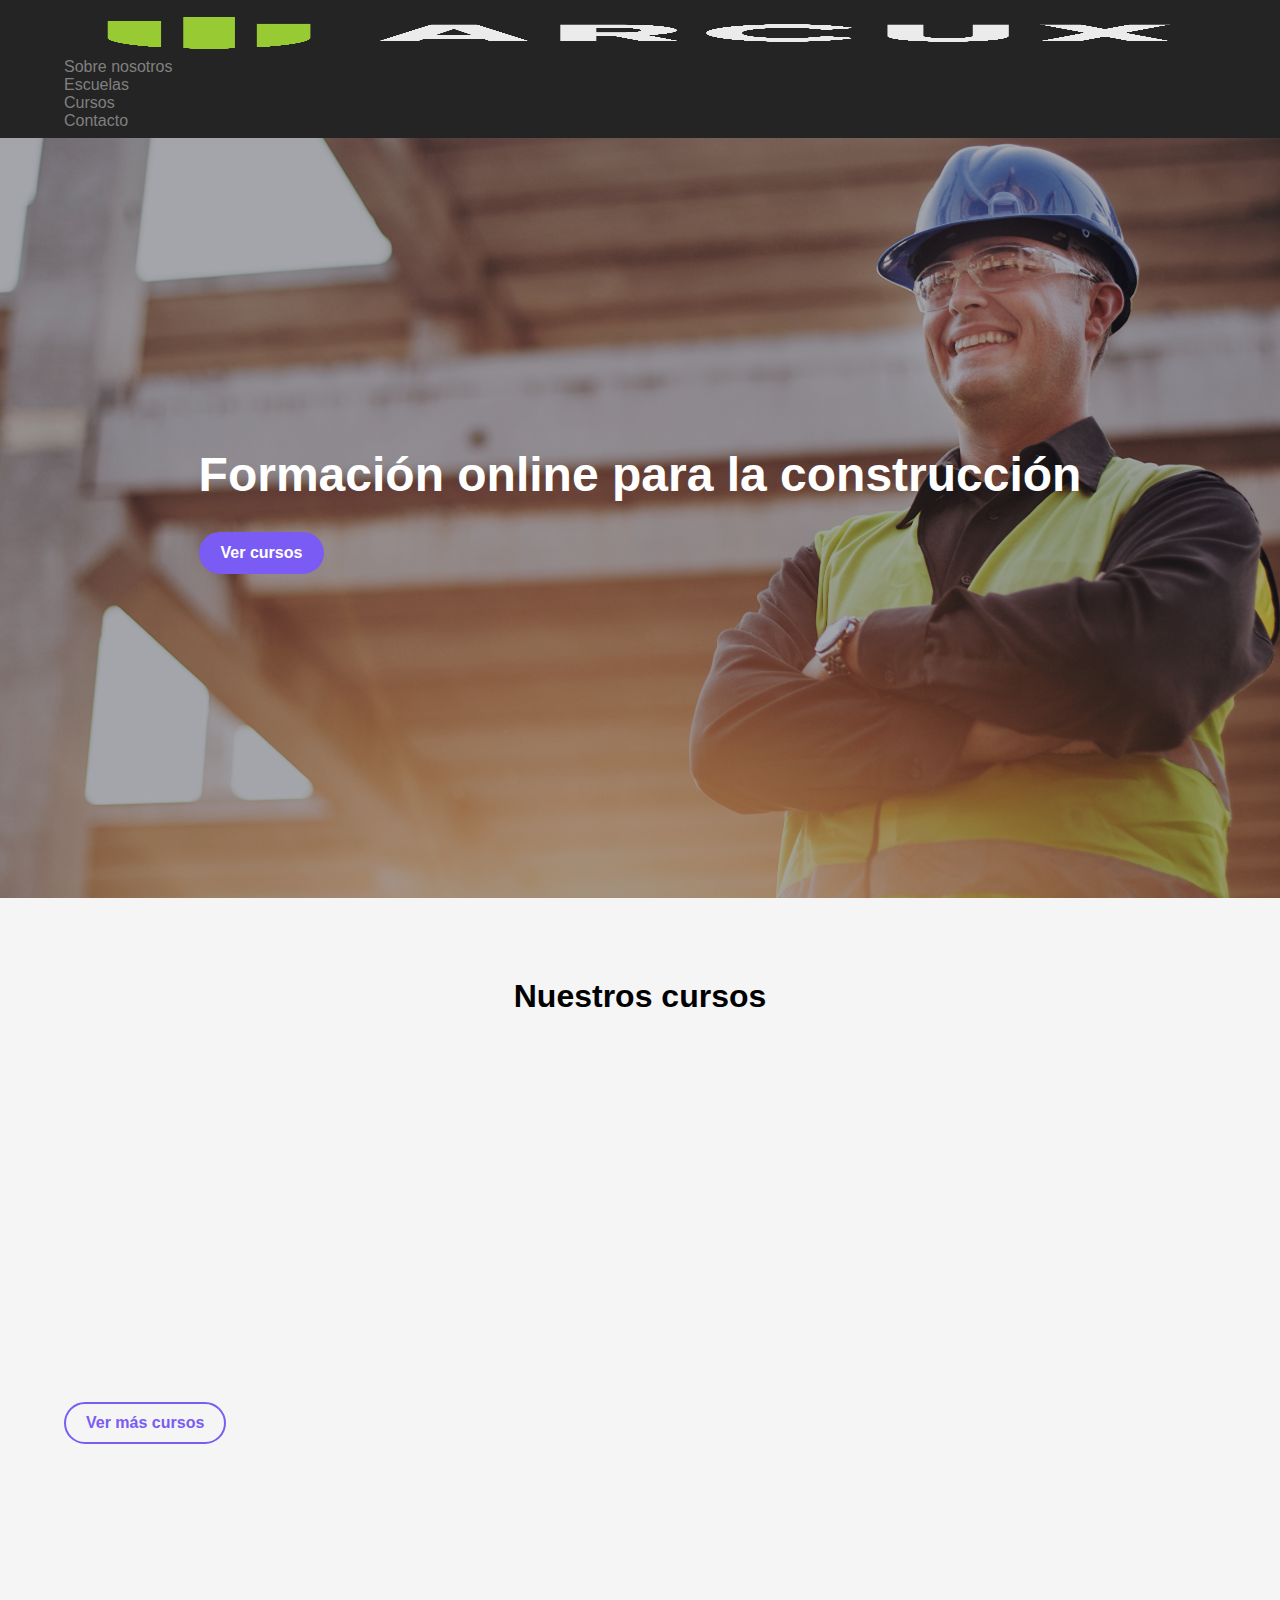
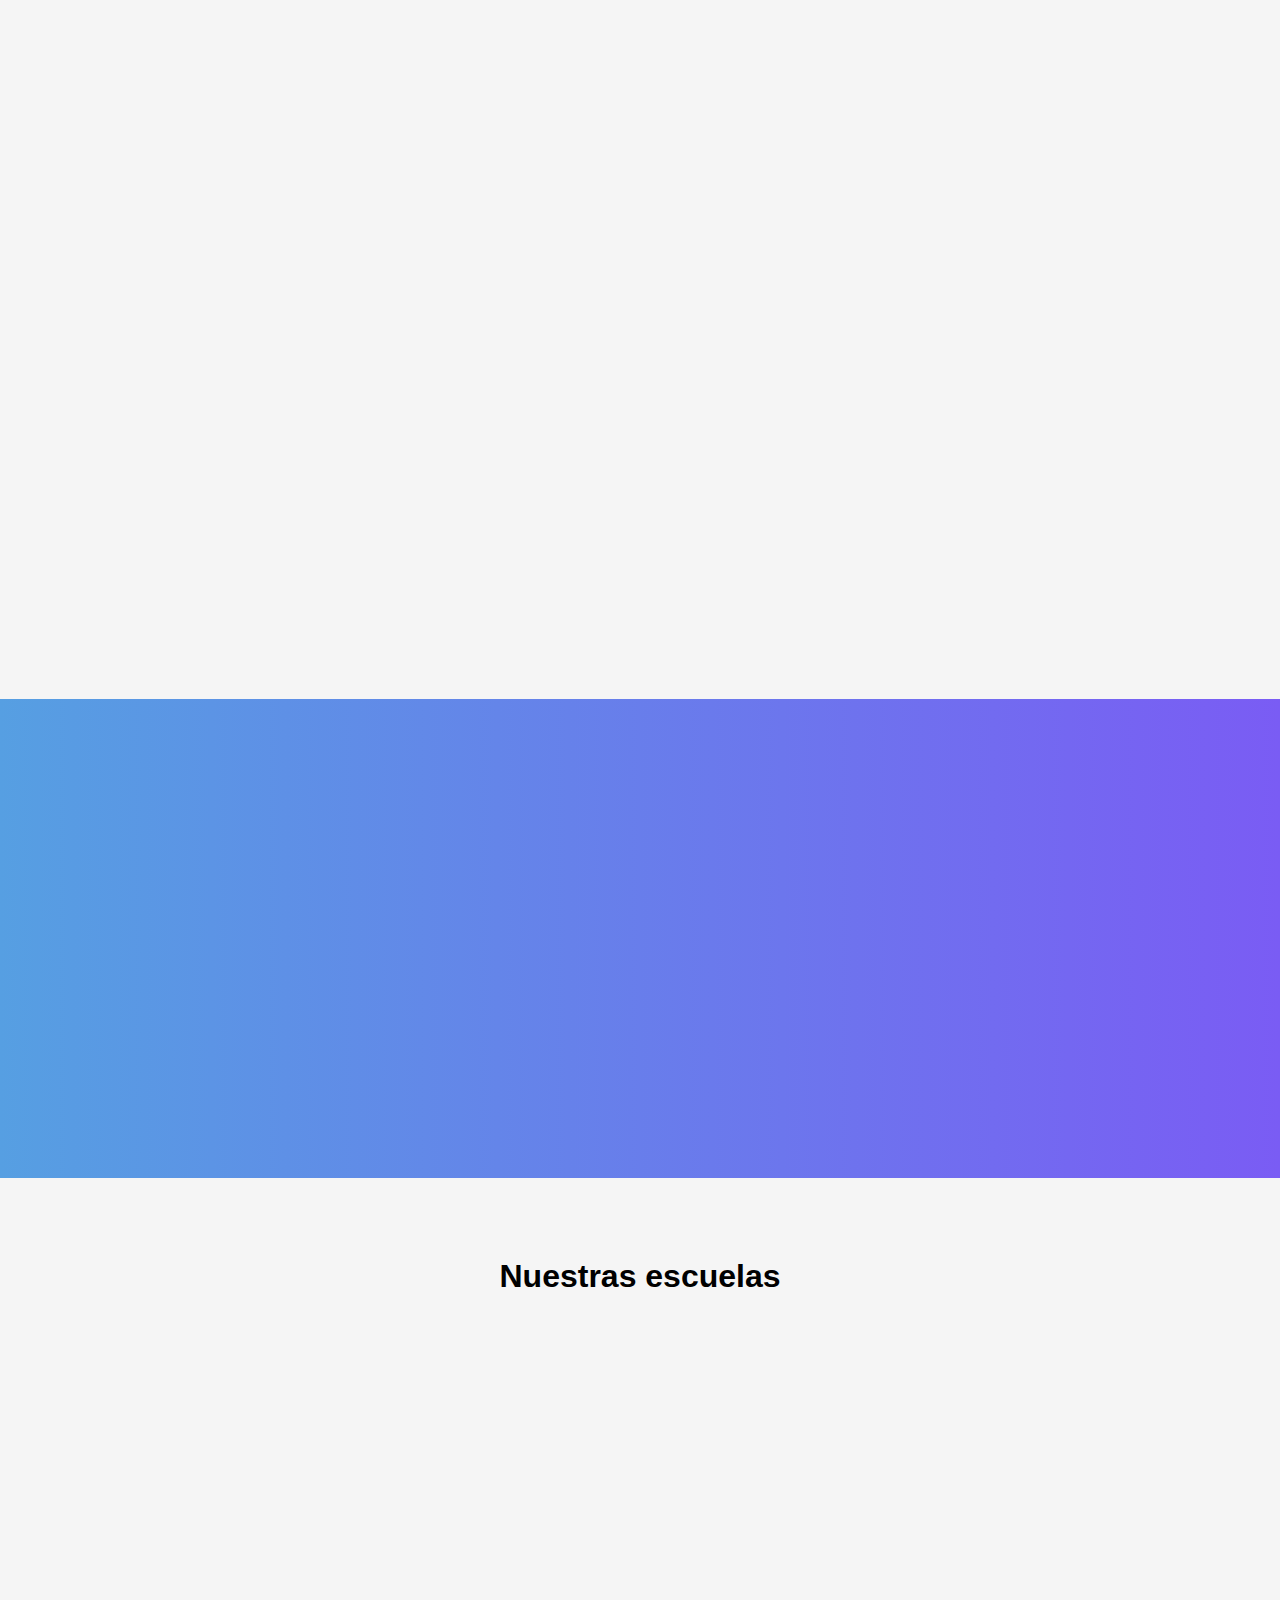
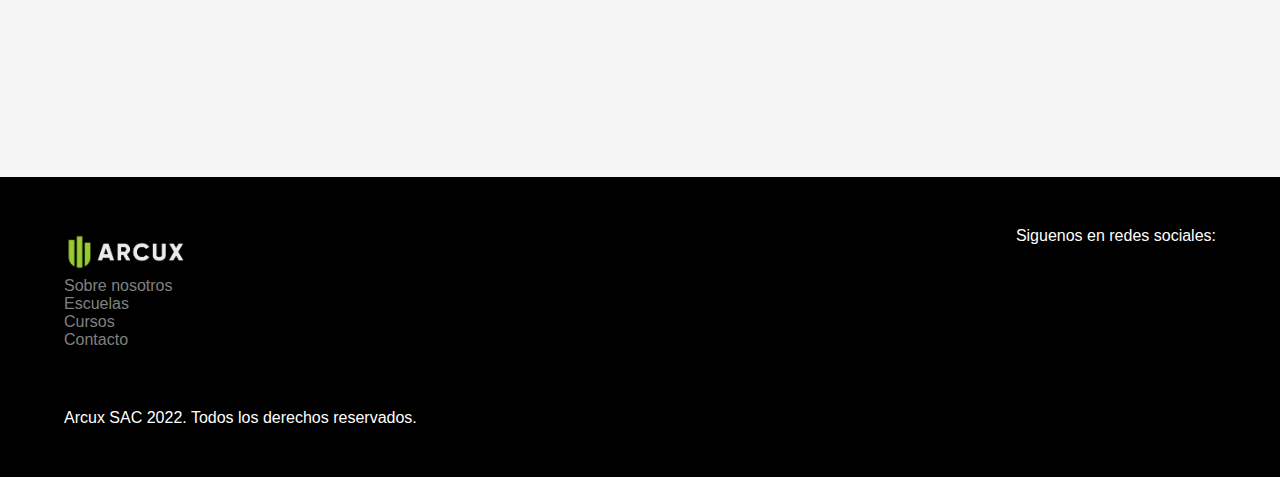
<file: index.html>
<!DOCTYPE html>
<html lang="es">

<head>
    <meta charset="UTF-8">
    <meta http-equiv="X-UA-Compatible" content="IE=edge">
    <meta name="viewport" content="width=device-width, initial-scale=1.0">
    <link rel="stylesheet" href="https://cdnjs.cloudflare.com/ajax/libs/font-awesome/6.1.1/css/all.min.css"
        integrity="sha512-KfkfwYDsLkIlwQp6LFnl8zNdLGxu9YAA1QvwINks4PhcElQSvqcyVLLD9aMhXd13uQjoXtEKNosOWaZqXgel0g=="
        crossorigin="anonymous" referrerpolicy="no-referrer" />
    <link rel="stylesheet" href="https://cdn.jsdelivr.net/npm/bootstrap@4.6.1/dist/css/bootstrap.min.css"
        integrity="sha384-zCbKRCUGaJDkqS1kPbPd7TveP5iyJE0EjAuZQTgFLD2ylzuqKfdKlfG/eSrtxUkn" crossorigin="anonymous">
    <link rel="stylesheet" href="estilos.css">
    <link rel="stylesheet" href="https://cdnjs.cloudflare.com/ajax/libs/animate.css/4.1.1/animate.min.css">
    <title>Arcux</title>
    <meta name="description" content="Cursos online para el sector construcción">
    <meta name="keywords"
        content="arquitectura, cursos online, cursos de cosntrucción, arquitectura digital, cursos de arquitectura, cursos de ingenieria">
</head>

<body>

    <!-- Barra de navegación inicio-->

    <nav class="navbar navbar-expand-md bg-dark navbar-dark">
        <div class="container">
            <!-- Brand -->
            <a class="navbar-brand" href="#">
                <img src="images/Arcux logo horizontal - copia.png" alt="logo-arcux" class="menu__logo">
            </a>

            <!-- Toggler/collapsibe Button -->
            <button class="navbar-toggler" type="button" data-toggle="collapse" data-target="#collapsibleNavbar">
                <span class="navbar-toggler-icon"></span>
            </button>

            <!-- Navbar links -->
            <div class="collapse navbar-collapse" id="collapsibleNavbar">
                <ul class="navbar-nav">
                    <li class="nav-item">
                        <a class="nav-link" href="pages/sobre-nosotros.html">Sobre nosotros</a>
                    </li>
                    <li class="nav-item">
                        <a class="nav-link" href="pages/escuelas.html">Escuelas</a>
                    </li>
                    <li class="nav-item">
                        <a class="nav-link" href="pages/cursos.html">Cursos</a>
                    </li>
                    <li class="nav-item">
                        <a class="nav-link" href="pages/contacto.html">Contacto</a>
                    </li>
                </ul>
            </div>
        </div>
    </nav>

    <!-- Barra de navegación fin-->


    <!-- Cuerpo de la pagina inicio-->
    <section class="cuerpo">

        <!-- Banner con foto de portada inicio -->
        <section class="row banner background-image">
            <div class="container ">
                <div class="col-sm-6">
                    <div class="banner_body animate__animated animate__fadeInLeft">
                        <h2 class="banner__titulo space-botton1">Formación online para la construcción</h2>
                        <a class="btn btn--dark" href="pages/cursos.html">Ver cursos</a>
                    </div>
                </div>
            </div>
        </section>
        <!-- Banner con foto de portada fin -->

        <!-- Sección de los cursos de la plataforma inicio -->
        <section class="sectionType1">
            <div class="container ">
                <h2 class="tituloDeSeccion">Nuestros cursos</h2>
                <div class="courses wow animate__animated animate__fadeInLeft">

                    <div class="card">
                        <a class="card__portada" href="pages/proximamente.html">
                            <img class="card__portada__imagen" src="images/curso1.jpg"
                                alt="Imagen de portada del curso">
                        </a>
                        <div class="card__body">
                            <h4 class="card__titulo">
                                <a href="pages/proximamente.html">Análisis y Estrategias de control solar</a>
                            </h4>
                            <p class="card__autor">Un curso de <span>Aileen Mendoza Perez</span></p>
                            <p class="card__precio">USD 19.00</p>
                        </div>
                    </div>

                    <div class="card">
                        <a class="card__portada" href="pages/proximamente.html">
                            <img class="card__portada__imagen" src="images/curso2.jpg"
                                alt="Imagen de portada del curso">
                        </a>
                        <div class="card__body">
                            <h4 class="card__titulo">
                                <a href="pages/proximamente.html">Análisis y Estrategias de control solar</a>
                            </h4>
                            <p class="card__autor">Un curso de <span>Aileen Mendoza Perez</span></p>
                            <p class="card__precio">USD 19.00</p>

                        </div>
                    </div>

                    <div class="card">
                        <a class="card__portada" href="pages/proximamente.html">
                            <img class="card__portada__imagen" src="images/curso3.jpg"
                                alt="Imagen de portada del curso">
                        </a>
                        <div class="card__body">
                            <h4 class="card__titulo">
                                <a href="pages/proximamente.html">Análisis y Estrategias de control solar</a>
                            </h4>
                            <p class="card__autor">Un curso de <span>Aileen Mendoza Perez</span></p>
                            <p class="card__precio">USD 19.00</p>

                        </div>
                    </div>

                </div>
                <a class="btn btn--light" href="pages/cursos.html">Ver más cursos</a>
            </div>
        </section>
        <!-- Sección de los cursos de la plataforma fin -->

        <!-- solicitar curso inicio -->
        <section class="container pt-0">
            <div class="row solicitar-curso-div wow animate__animated animate__fadeInLeft">
                <div class="col-sm-6 solicitar-curso solicitar-curso1">
                    <div class="solicitar-curso-gradient"></div>
                </div>
                <div class="col-sm-6 solicitar-curso solicitar-curso2">
                    <div>
                        <h3 class="invertido">¿No encuentras lo que necesitas?</h3>
                        <p class="invertido">¡Solicita el curso que necesitas y lo crearemos para ti!</p>
                        <a class="btn btn--dark" href="pages/solicitar-curso.html">Solicitar curso</a>
                    </div>
                </div>
            </div>
        </section>
        <!-- solicitar curso fin -->

        <!-- Sección sobre la empresa inicio -->
        <section class="sectionType2" id="sobrenosotros">
            <div class="container sobreNosotros">
                <div class="sobreNosotros__item sobreNosotros__body wow animate__animated animate__fadeInLeft">
                    <h2 class="tituloDeSeccion invertido">Sobre nosotros</h2>
                    <p class="sobreNosotros__body__descripcion invertido">Desde 2018, ARCUX viene revolucionando la formación online para el sector de la construcción. Hemos logrado crear una innovadora oferta de educación continua para arquitectos, ingenieros y diseñadores. Nuestros cursos son elaborados con profesionales lideres de diferentes partes del mundo y son producidos con esmero por nuestro equipo para lograr contenidos de alto valor educativo y excelente calidad audiovisual.
                    </p>
                    <a class="btn btn--dark" href="pages/sobre-nosotros.html">Ver más</a>
                </div>
                <div class="sobreNosotros__item sobreNosotros__video wow animate__animated animate__fadeInRight">
                    <iframe width="560" height="315" src="https://www.youtube.com/embed/DAjYLh9Igz8"
                        title="YouTube video player" frameborder="0"
                        allow="accelerometer; autoplay; clipboard-write; encrypted-media; gyroscope; picture-in-picture"
                        allowfullscreen></iframe>
                </div>
            </div>
        </section>
        <!-- Sección sobre la empresa fin -->

        <!-- Sección de las escuelas disponibles inicio -->
        <section class="sectionType1">
            <div class="container">
                <h2 class="tituloDeSeccion">Nuestras escuelas</h2>
                <div class="courses wow animate__animated animate__fadeInUp">

                    <div class="card">
                        <a class="card__portada" href="pages/esc-arquitectura.html">
                            <img class="card__portada__imagen" src="images/escuela1.jpg"
                                alt="Imagen de portada de la escuela">
                        </a>
                        <div class="card__body">
                            <h4 class="card__titulo">
                                <a href="pages/esc-arquitectura.html">Escuela de Arquitectura</a>
                            </h4>
                        </div>
                    </div>

                    <div class="card">
                        <a class="card__portada" href="pages/esc-ingenieria.html">
                            <img class="card__portada__imagen" src="images/escuela2.jpg"
                                alt="Imagen de portada de la escuela">
                        </a>
                        <div class="card__body">
                            <h4 class="card__titulo">
                                <a href="pages/esc-ingenieria.html">Escuela de Ingenieria</a>
                            </h4>
                        </div>
                    </div>

                    <div class="card">
                        <a class="card__portada" href="pages/esc-interiorismo.html">
                            <img class="card__portada__imagen" src="images/escuela3.jpg"
                                alt="Imagen de portada de la escuela">
                        </a>
                        <div class="card__body">
                            <h4 class="card__titulo">
                                <a href="pages/esc-interiorismo.html">Escuela de Interiorismo</a>
                            </h4>
                        </div>
                    </div>

                </div>
            </div>
        </section>
        <!-- Sección de las escuelas disponibles fin -->

    </section>
    <!-- Cuerpo de la pagina fin-->

    <!-- Footer inicio -->
    <footer>
        <div class="container">
            <div class="footer">
                <div class="footer__item footer__logo space-botton1">
                    <a class="navbar-brand" href="../index.html">
                        <img src="images/Arcux logo horizontal - copia.png" alt="logo-arcux" class="menu__logo">
                    </a>
                    <ul class="navbar-nav">
                        <li class="nav-item">
                            <a class="nav-link" href="pages/sobre-nosotros.html">Sobre nosotros</a>
                        </li>
                        <li class="nav-item">
                            <a class="nav-link" href="pages/escuelas.html">Escuelas</a>
                        </li>
                        <li class="nav-item">
                            <a class="nav-link" href="pages/cursos.html">Cursos</a>
                        </li>
                        <li class="nav-item">
                            <a class="nav-link" href="pages/contacto.html">Contacto</a>
                        </li>
                    </ul>
                </div>
                <div class="footer__item footer__rs">
                    <p>Siguenos en redes sociales:</p>
                    <a href="https://www.facebook.com/arcux.net/">
                        <i class="fa-brands fa-facebook scale"></i>
                    </a>
                    <a href="https://www.instagram.com/arcux_arquitectura/">
                        <i class="fa-brands fa-instagram scale"></i>
                    </a>
                    <a href="https://twitter.com/arcux/">
                        <i class="fa-brands fa-twitter scale"></i>
                    </a>
                </div>

            </div>
            <p>Arcux SAC 2022. Todos los derechos reservados.</p>
        </div>
    </footer>
    <!-- Footer fin -->

    <!-- Scripts inicio -->
    <script src="js/wow.min.js"></script>
    <script>
        new WOW().init();
    </script>
    <script src="https://cdn.jsdelivr.net/npm/jquery@3.5.1/dist/jquery.slim.min.js"
        integrity="sha384-DfXdz2htPH0lsSSs5nCTpuj/zy4C+OGpamoFVy38MVBnE+IbbVYUew+OrCXaRkfj" crossorigin="anonymous">
    </script>
    <script src="https://cdn.jsdelivr.net/npm/popper.js@1.16.1/dist/umd/popper.min.js"
        integrity="sha384-9/reFTGAW83EW2RDu2S0VKaIzap3H66lZH81PoYlFhbGU+6BZp6G7niu735Sk7lN" crossorigin="anonymous">
    </script>
    <script src="https://cdn.jsdelivr.net/npm/bootstrap@4.6.1/dist/js/bootstrap.min.js"
        integrity="sha384-VHvPCCyXqtD5DqJeNxl2dtTyhF78xXNXdkwX1CZeRusQfRKp+tA7hAShOK/B/fQ2" crossorigin="anonymous">
    </script>
    <!-- Scripts fin -->

</body>

</html>
</file>
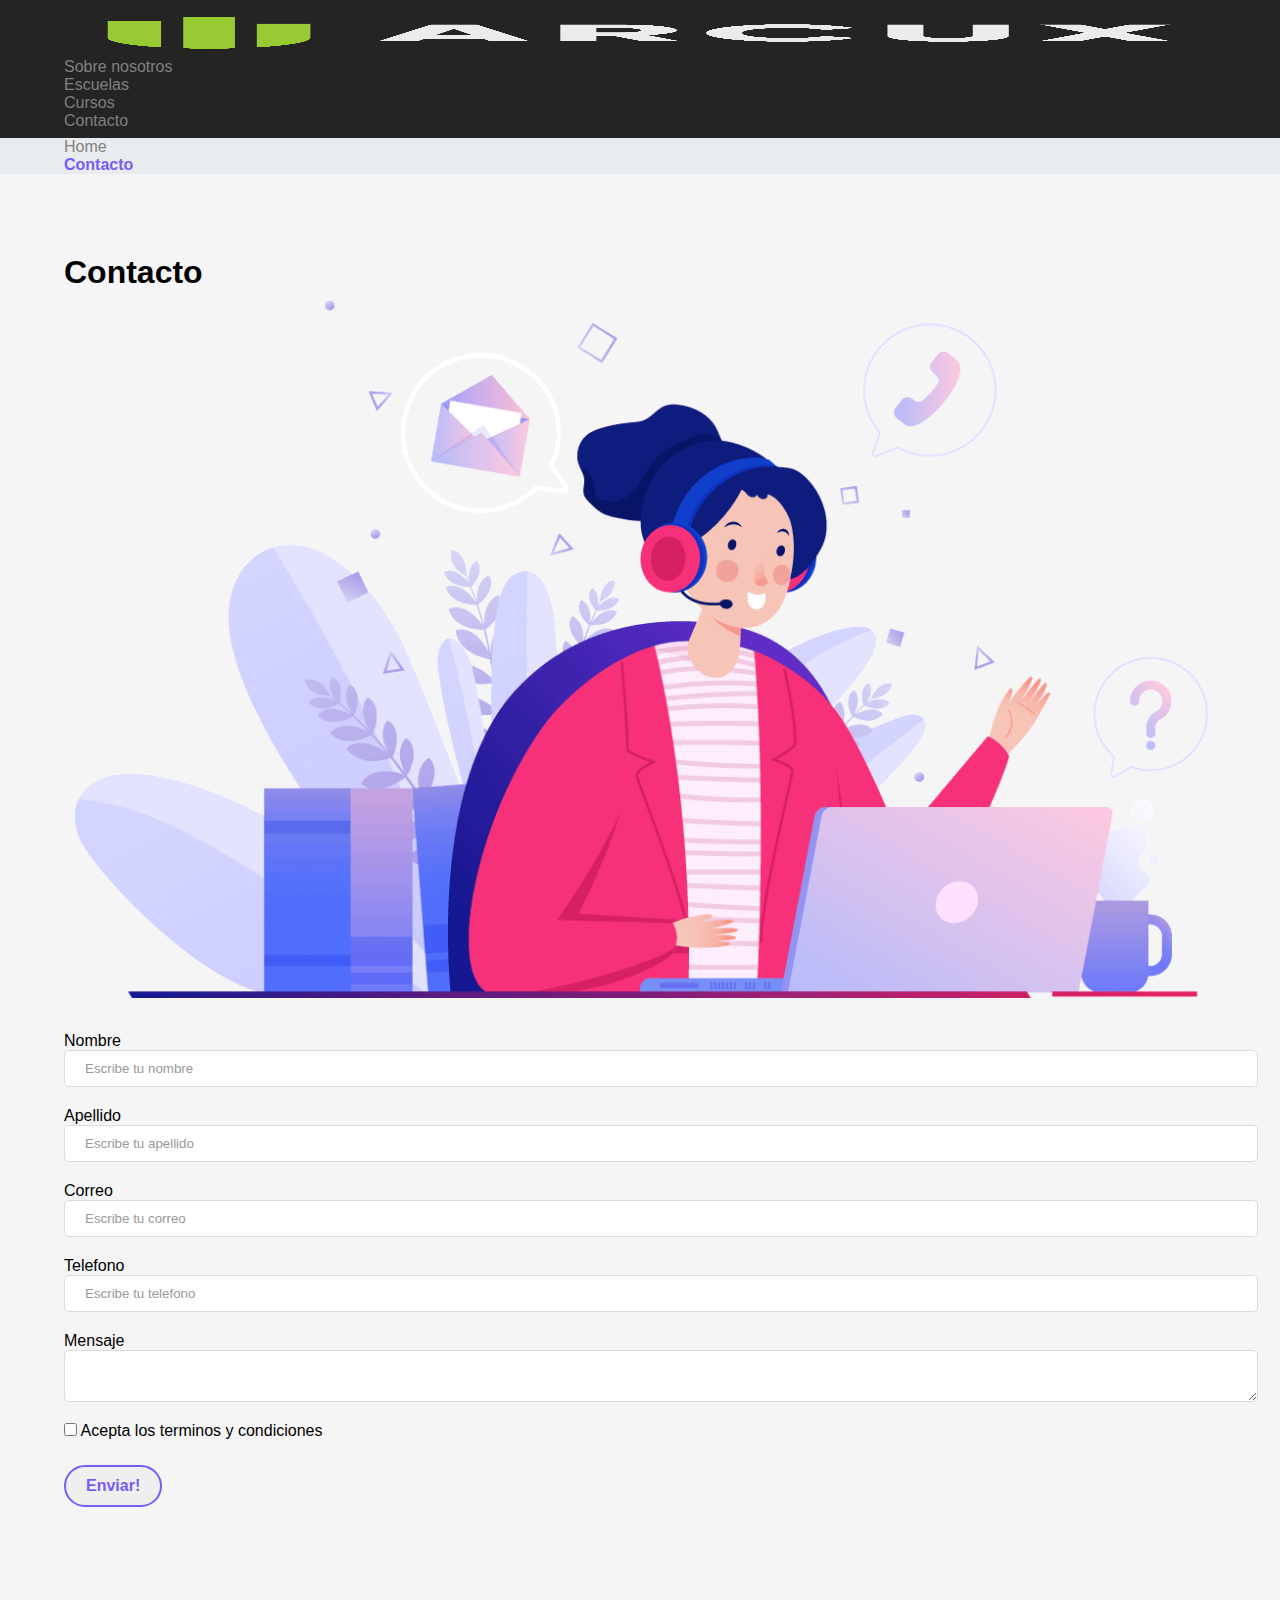
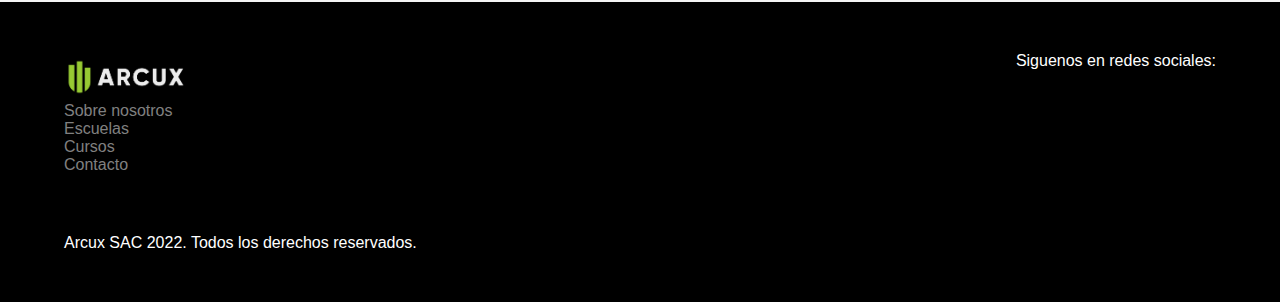
<file: pages/contacto.html>
<!DOCTYPE html>
<html lang="es">

<head>
    <meta charset="UTF-8">
    <meta http-equiv="X-UA-Compatible" content="IE=edge">
    <meta name="viewport" content="width=device-width, initial-scale=1.0">
    <link rel="stylesheet" href="https://cdnjs.cloudflare.com/ajax/libs/font-awesome/6.1.1/css/all.min.css"
        integrity="sha512-KfkfwYDsLkIlwQp6LFnl8zNdLGxu9YAA1QvwINks4PhcElQSvqcyVLLD9aMhXd13uQjoXtEKNosOWaZqXgel0g=="
        crossorigin="anonymous" referrerpolicy="no-referrer" />
    <link rel="stylesheet" href="https://cdn.jsdelivr.net/npm/bootstrap@4.6.1/dist/css/bootstrap.min.css"
        integrity="sha384-zCbKRCUGaJDkqS1kPbPd7TveP5iyJE0EjAuZQTgFLD2ylzuqKfdKlfG/eSrtxUkn" crossorigin="anonymous">
    <link rel="stylesheet" href="../estilos.css">
    <title>Contacto - Arcux</title>
    <meta name="description" content="Contacanos y resuelve todas tus consultas mediante esta página">
    <meta name="keywords"
        content="contacto arcux, telefono arcux, ayuda arcux, ayuda cursos arcux, problema cursos arcux">
</head>

<body>

    <!-- Barra de navegación inicio-->
    <nav class="navbar navbar-expand-md bg-dark navbar-dark">
        <div class="container">
            <!-- Brand -->
            <a class="navbar-brand" href="../index.html">
                <img src="../images/Arcux logo horizontal - copia.png" alt="logo-arcux" class="menu__logo">
            </a>

            <!-- Toggler/collapsibe Button -->
            <button class="navbar-toggler" type="button" data-toggle="collapse" data-target="#collapsibleNavbar">
                <span class="navbar-toggler-icon"></span>
            </button>

            <!-- Navbar links -->
            <div class="collapse navbar-collapse" id="collapsibleNavbar">
                <ul class="navbar-nav">
                    <li class="nav-item">
                        <a class="nav-link" href="sobre-nosotros.html">Sobre nosotros</a>
                    </li>
                    <li class="nav-item">
                        <a class="nav-link" href="escuelas.html">Escuelas</a>
                    </li>
                    <li class="nav-item">
                        <a class="nav-link" href="cursos.html">Cursos</a>
                    </li>
                    <li class="nav-item">
                        <a class="nav-link" href="contacto.html">Contacto</a>
                    </li>
                </ul>
            </div>
        </div>
    </nav>
    <!-- Barra de navegación fin-->

    <!-- breadcrumb inicio -->
    <nav aria-label="breadcrumb" class="breadcrumb--bar">
        <ol class="breadcrumb container">
            <li class="breadcrumb-item"><a href="../index.html">Home</a></li>
            <li class="breadcrumb-item active" aria-current="page">Contacto</li>
        </ol>
    </nav>
    <!-- breadcrumb fin -->


    <section class="sectionType1 container">
        <div class="row">
            <div class="col-sm-6">
                <h1>Contacto</h1>
                <img class="space-botton1" src="../images/atencion2.png" alt="Atencion al cliente">
            </div>
            <div class="col-sm-6">
                <form action="" class="">
                    <fieldset>
                        <label for="">Nombre</label>
                        <input class="form__input" type="text" placeholder="Escribe tu nombre">
                        <label for="">Apellido</label>
                        <input class="form__input" type="text" placeholder="Escribe tu apellido">
                        <label for="correo">Correo</label>
                        <input class="form__input" type="mail" name="correo" placeholder="Escribe tu correo">
                        <label for="">Telefono</label>
                        <input class="form__input" type="number" placeholder="Escribe tu telefono">
                        <label for="">Mensaje</label>
                        <textarea class="form__input" name="Comentarios" id="comentarios" cols="30" rows="2"></textarea>
                        <input type="checkbox">
                        <label for="">Acepta los terminos y condiciones</label>
                        <input type="submit" value="Enviar!" class="btn form__btn btn--light">

                    </fieldset>
                </form>
            </div>
        </div>
    </section>


    <!-- Footer inicio -->
    <footer>
        <div class="container">
            <div class="footer">
                <div class="footer__item footer__logo space-botton1">
                    <a class="navbar-brand" href="../index.html">
                        <img src="../images/Arcux logo horizontal - copia.png" alt="logo-arcux" class="menu__logo">
                    </a>
                    <ul class="navbar-nav">
                        <li class="nav-item">
                            <a class="nav-link" href="../pages/sobre-nosotros.html">Sobre nosotros</a>
                        </li>
                        <li class="nav-item">
                            <a class="nav-link" href="../pages/escuelas.html">Escuelas</a>
                        </li>
                        <li class="nav-item">
                            <a class="nav-link" href="../pages/cursos.html">Cursos</a>
                        </li>
                        <li class="nav-item">
                            <a class="nav-link" href="../pages/contacto.html">Contacto</a>
                        </li>
                    </ul>
                </div>
                <div class="footer__item footer__rs">
                    <p>Siguenos en redes sociales:</p>
                    <a href="https://www.facebook.com/arcux.net/">
                        <i class="fa-brands fa-facebook scale"></i>
                    </a>
                    <a href="https://www.instagram.com/arcux_arquitectura/">
                        <i class="fa-brands fa-instagram scale"></i>
                    </a>
                    <a href="https://twitter.com/arcux/">
                        <i class="fa-brands fa-twitter scale"></i>
                    </a>
                </div>

            </div>
            <p>Arcux SAC 2022. Todos los derechos reservados.</p>
        </div>
    </footer>
    <!-- Footer fin -->

    <script src="../js/wow.min.js"></script>
    <script>
        new WOW().init();
    </script>
    <script src="https://cdn.jsdelivr.net/npm/jquery@3.5.1/dist/jquery.slim.min.js"
        integrity="sha384-DfXdz2htPH0lsSSs5nCTpuj/zy4C+OGpamoFVy38MVBnE+IbbVYUew+OrCXaRkfj" crossorigin="anonymous">
    </script>
    <script src="https://cdn.jsdelivr.net/npm/popper.js@1.16.1/dist/umd/popper.min.js"
        integrity="sha384-9/reFTGAW83EW2RDu2S0VKaIzap3H66lZH81PoYlFhbGU+6BZp6G7niu735Sk7lN" crossorigin="anonymous">
    </script>
    <script src="https://cdn.jsdelivr.net/npm/bootstrap@4.6.1/dist/js/bootstrap.min.js"
        integrity="sha384-VHvPCCyXqtD5DqJeNxl2dtTyhF78xXNXdkwX1CZeRusQfRKp+tA7hAShOK/B/fQ2" crossorigin="anonymous">
    </script>

</body>

</html>
</file>
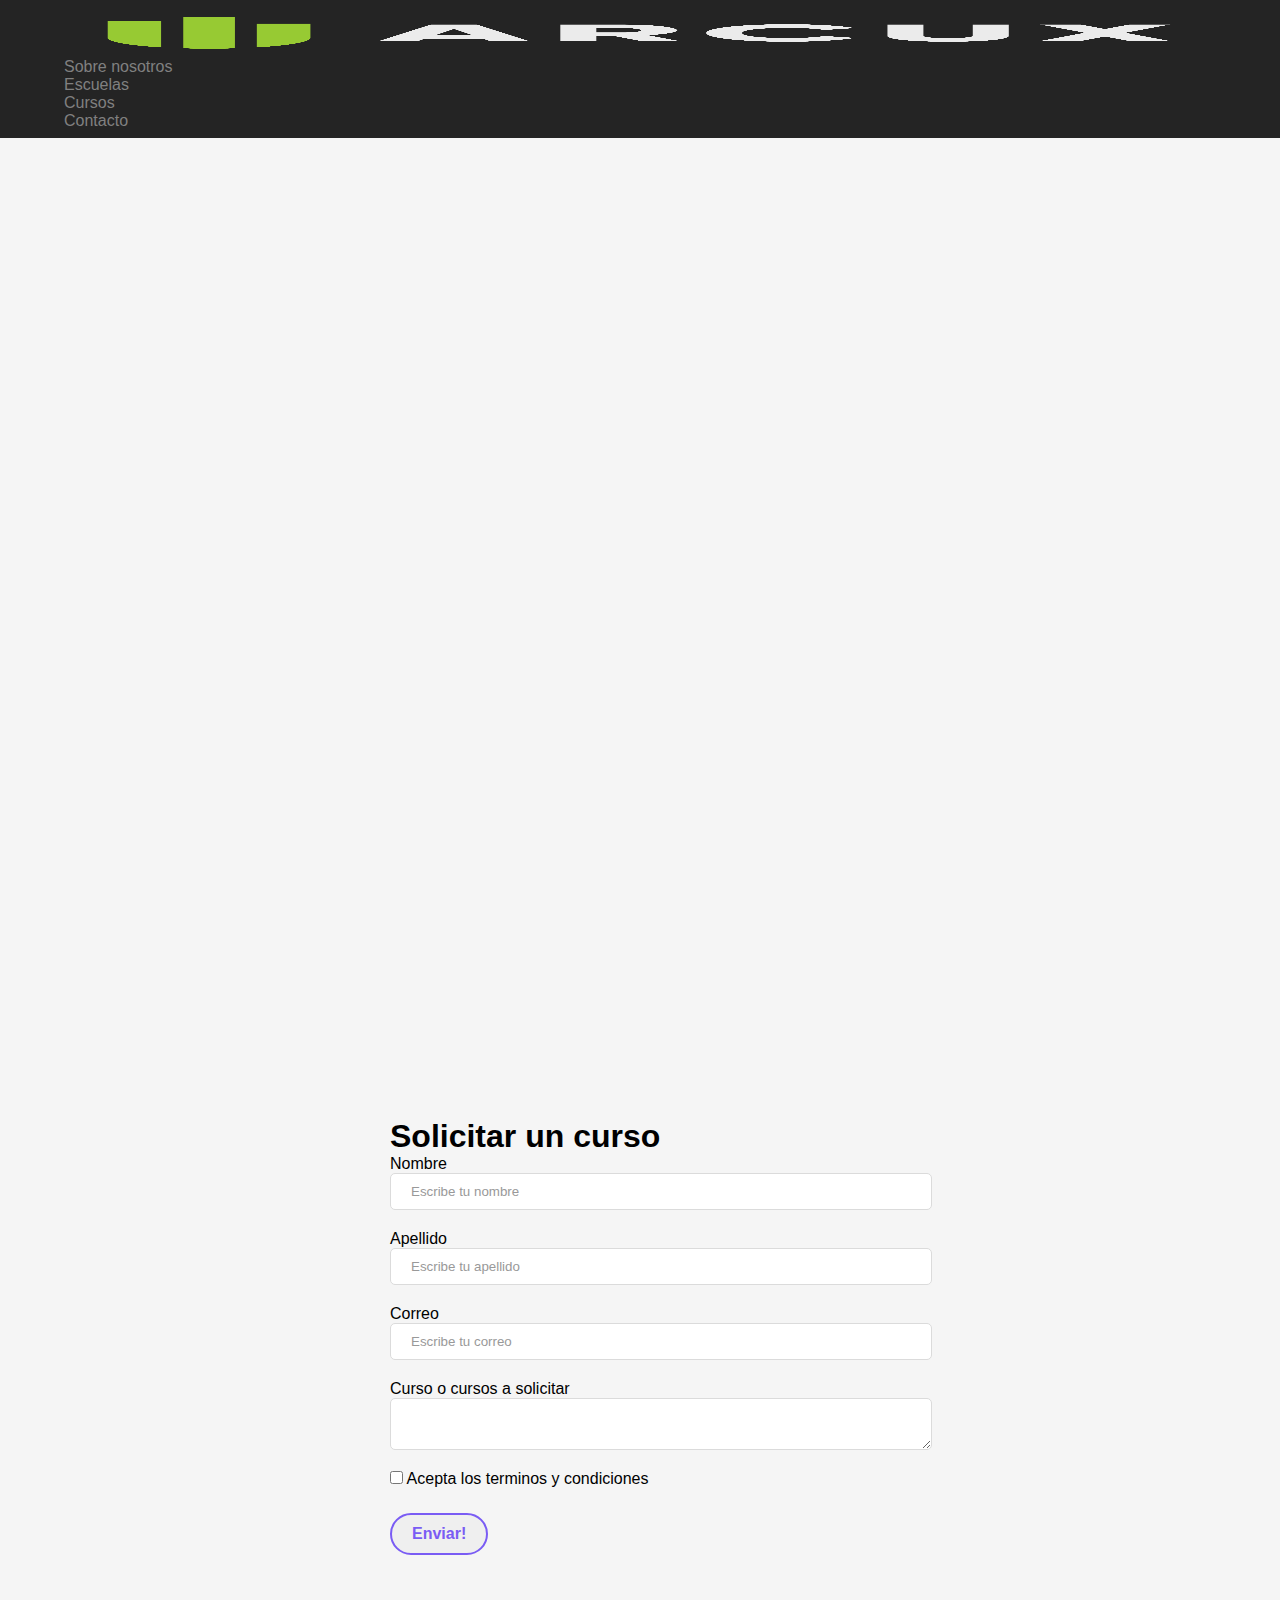
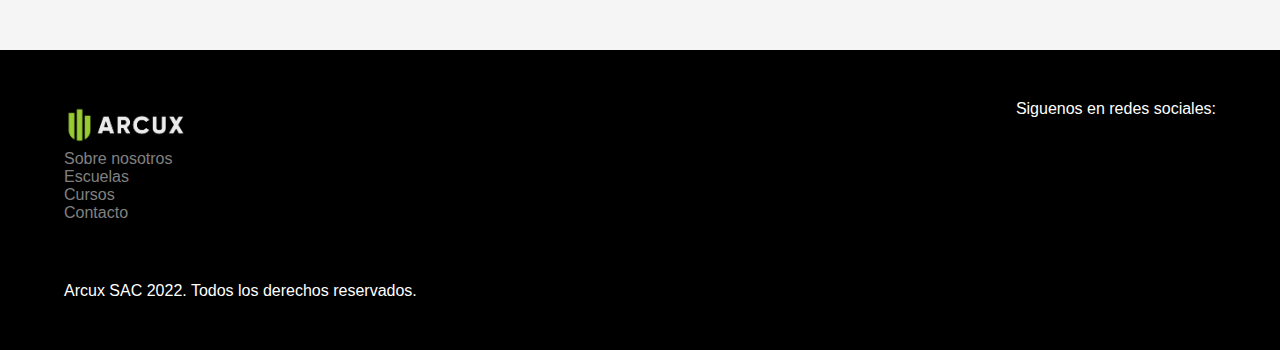
<file: pages/solicitar-curso.html>
<!DOCTYPE html>
<html lang="es">

<head>
    <meta charset="UTF-8">
    <meta http-equiv="X-UA-Compatible" content="IE=edge">
    <meta name="viewport" content="width=device-width, initial-scale=1.0">
    <link rel="stylesheet" href="https://cdnjs.cloudflare.com/ajax/libs/font-awesome/6.1.1/css/all.min.css"
        integrity="sha512-KfkfwYDsLkIlwQp6LFnl8zNdLGxu9YAA1QvwINks4PhcElQSvqcyVLLD9aMhXd13uQjoXtEKNosOWaZqXgel0g=="
        crossorigin="anonymous" referrerpolicy="no-referrer" />
    <link rel="stylesheet" href="https://cdn.jsdelivr.net/npm/bootstrap@4.6.1/dist/css/bootstrap.min.css"
        integrity="sha384-zCbKRCUGaJDkqS1kPbPd7TveP5iyJE0EjAuZQTgFLD2ylzuqKfdKlfG/eSrtxUkn" crossorigin="anonymous">
    <link rel="stylesheet" href="../estilos.css">
    <title>Solicitar curso - Arcux</title>
    <meta name="description" content="solicita los cursos que deseas mediante esta pagina.">
    <meta name="keywords"
        content="contacto arcux, telefono arcux, ayuda arcux, ayuda cursos arcux, problema cursos arcux">
</head>

<body>

    <!-- Barra de navegación inicio-->
    <nav class="navbar navbar-expand-md bg-dark navbar-dark">
        <div class="container">
            <!-- Brand -->
            <a class="navbar-brand" href="../index.html">
                <img src="../images/Arcux logo horizontal - copia.png" alt="logo-arcux" class="menu__logo">
            </a>

            <!-- Toggler/collapsibe Button -->
            <button class="navbar-toggler" type="button" data-toggle="collapse" data-target="#collapsibleNavbar">
                <span class="navbar-toggler-icon"></span>
            </button>

            <!-- Navbar links -->
            <div class="collapse navbar-collapse" id="collapsibleNavbar">
                <ul class="navbar-nav">
                    <li class="nav-item">
                        <a class="nav-link" href="sobre-nosotros.html">Sobre nosotros</a>
                    </li>
                    <li class="nav-item">
                        <a class="nav-link" href="escuelas.html">Escuelas</a>
                    </li>
                    <li class="nav-item">
                        <a class="nav-link" href="cursos.html">Cursos</a>
                    </li>
                    <li class="nav-item">
                        <a class="nav-link" href="contacto.html">Contacto</a>
                    </li>
                </ul>
            </div>
        </div>
    </nav>
    <!-- Barra de navegación fin-->

    <div class="sectionType1">
        <div class="row">
            <div class="col-sm-6 background-image imagen-fondo-100vh">
            </div>
            <div class="col-sm-6 section form">
                <h1>Solicitar un curso</h1>
                <form action="" class="">
                    <fieldset>
                        <label for="">Nombre</label>
                        <input class="form__input" type="text" placeholder="Escribe tu nombre">
                        <label for="">Apellido</label>
                        <input class="form__input" type="text" placeholder="Escribe tu apellido">
                        <label for="correo">Correo</label>
                        <input class="form__input" type="mail" name="correo" placeholder="Escribe tu correo">
                        <label for="">Curso o cursos a solicitar</label>
                        <textarea class="form__input" name="Comentarios" id="comentarios" cols="30" rows="2"></textarea>
                        <input type="checkbox">
                        <label for="">Acepta los terminos y condiciones</label>
                        <input type="submit" value="Enviar!" class="btn form__btn btn--light">

                    </fieldset>
                </form>
            </div>
        </div>
    </div>


    <!-- Footer inicio -->
    <footer>
        <div class="container">
            <div class="footer">
                <div class="footer__item footer__logo space-botton1">
                    <a class="navbar-brand" href="../index.html">
                        <img src="../images/Arcux logo horizontal - copia.png" alt="logo-arcux" class="menu__logo">
                    </a>
                    <ul class="navbar-nav">
                        <li class="nav-item">
                            <a class="nav-link" href="../pages/sobre-nosotros.html">Sobre nosotros</a>
                        </li>
                        <li class="nav-item">
                            <a class="nav-link" href="../pages/escuelas.html">Escuelas</a>
                        </li>
                        <li class="nav-item">
                            <a class="nav-link" href="../pages/cursos.html">Cursos</a>
                        </li>
                        <li class="nav-item">
                            <a class="nav-link" href="../pages/contacto.html">Contacto</a>
                        </li>
                    </ul>
                </div>
                <div class="footer__item footer__rs">
                    <p>Siguenos en redes sociales:</p>
                    <a href="https://www.facebook.com/arcux.net/">
                        <i class="fa-brands fa-facebook scale"></i>
                    </a>
                    <a href="https://www.instagram.com/arcux_arquitectura/">
                        <i class="fa-brands fa-instagram scale"></i>
                    </a>
                    <a href="https://twitter.com/arcux/">
                        <i class="fa-brands fa-twitter scale"></i>
                    </a>
                </div>

            </div>
            <p>Arcux SAC 2022. Todos los derechos reservados.</p>
        </div>
    </footer>
    <!-- Footer fin -->

    <script src="../js/wow.min.js"></script>
    <script>
        new WOW().init();
    </script>
    <script src="https://cdn.jsdelivr.net/npm/jquery@3.5.1/dist/jquery.slim.min.js"
        integrity="sha384-DfXdz2htPH0lsSSs5nCTpuj/zy4C+OGpamoFVy38MVBnE+IbbVYUew+OrCXaRkfj" crossorigin="anonymous">
    </script>
    <script src="https://cdn.jsdelivr.net/npm/popper.js@1.16.1/dist/umd/popper.min.js"
        integrity="sha384-9/reFTGAW83EW2RDu2S0VKaIzap3H66lZH81PoYlFhbGU+6BZp6G7niu735Sk7lN" crossorigin="anonymous">
    </script>
    <script src="https://cdn.jsdelivr.net/npm/bootstrap@4.6.1/dist/js/bootstrap.min.js"
        integrity="sha384-VHvPCCyXqtD5DqJeNxl2dtTyhF78xXNXdkwX1CZeRusQfRKp+tA7hAShOK/B/fQ2" crossorigin="anonymous">
    </script>

</body>

</html>
</file>
<file: estilos.css>
@charset "UTF-8";
/* Imagenes utilizadas de fondo*/
* {
  margin: 0;
  padding: 0;
  list-style: none;
  text-decoration: none;
  border: none;
  outline: none;
  font-family: -apple-system, BlinkMacSystemFont, 'Segoe UI', Roboto, Oxygen, Ubuntu, Cantarell, 'Open Sans', 'Helvetica Neue', sans-serif;
}

/* Estilos generales inicio */
body {
  background-color: whitesmoke;
  min-height: 100vh;
}

.row {
  margin-right: 0px;
  margin-left: 0px;
}

img {
  width: 100%;
}

a {
  color: gray;
}

a:hover {
  color: #7a5cf4 !important;
  text-decoration: none;
}

section,
.section {
  padding-top: 80px;
  padding-bottom: 80px;
}

.tituloDeSeccion {
  text-align: center;
  margin-bottom: 2rem;
  font-size: 32px;
}

iframe {
  max-width: 100%;
}

.scale:hover {
  z-index: 8;
  -webkit-transform: scale(1.2);
          transform: scale(1.2);
}

.space-botton1 {
  margin-bottom: 30px;
}

.background-image {
  background-size: cover;
  background-position: center;
}

.imagen-fondo-100vh {
  height: 100vh;
  background-image: url("https://img.freepik.com/foto-gratis/hombre-que-trabaja-oficina-papeles-portatil-mesa_1150-52080.jpg");
}

/* Estilos generales fin */
/* Estilos del menu principal inicio*/
.bg-dark {
  background-color: #242424 !important;
}

.navbar {
  padding: 0.5rem 0;
}

.menu__logo {
  height: 50px;
  float: left;
  margin-bottom: 0;
}

/* Estilos del menu principal fin */
/* Estilos del banner de portada inicio */
.banner {
  height: 600px;
  background-image: url("images/banner1.jpg");
  -webkit-box-align: center;
      -ms-flex-align: center;
          align-items: center;
  color: #fff;
  font-family: -apple-system, BlinkMacSystemFont, 'Segoe UI', Roboto, Oxygen, Ubuntu, Cantarell, 'Open Sans', 'Helvetica Neue', sans-serif;
  display: -webkit-box;
  display: -ms-flexbox;
  display: flex;
  -webkit-box-pack: left;
      -ms-flex-pack: left;
          justify-content: left;
}

.cuerpo {
  padding: 0px;
}

.banner__titulo {
  font-size: 3rem;
}

.banner-gradient {
  background-image: -webkit-gradient(linear, right black, );
  background-image: linear-gradient(left black rgba(0, 0, 0, 0.134));
  width: 100%;
  background-image: linear-gradient(45deg, black, transparent);
}

/* Estilos del banner de portada fin */
/* Estilo de sección con fondo solido inicio*/
.sectionType2 {
  background-color: #e7e7e7;
}

/* Estilo de sección con fondo solido fin*/
/* Estilo de cards inicio*/
.card {
  border: solid 1px #dddddd;
  border-radius: 25px;
  margin-bottom: 2rem;
  background-color: #fff;
  -webkit-transition: 1s;
  transition: 1s;
}

.card:hover {
  z-index: 8;
  -webkit-transform: scale(1.05);
          transform: scale(1.05);
}

.card__portada__imagen {
  -o-object-fit: cover;
     object-fit: cover;
  width: 100%;
  border-radius: 25px 25px 0 0;
}

.card__body {
  padding: 15px;
}

.card__titulo {
  font-size: 18px;
  margin-bottom: 10px;
  color: black;
}

.card__titulo a {
  color: black;
}

.card__autor {
  margin-bottom: 10px;
}

.card__autor span {
  color: #7a5cf4;
  font-weight: 600;
}

.card__precio {
  font-weight: 700;
}

/* Estilo de cards fin*/
/* Estilos de sección sobre nosotros inicio */
.sobreNosotros {
  display: -webkit-box;
  display: -ms-flexbox;
  display: flex;
  -webkit-box-align: center;
      -ms-flex-align: center;
          align-items: center;
  -webkit-box-pack: justify;
      -ms-flex-pack: justify;
          justify-content: space-between;
}

#sobrenosotros {
  background-image: -webkit-gradient(linear, right top, left top, from(#7a5cf4), to(#569fe2));
  background-image: linear-gradient(to left, #7a5cf4, #569fe2);
}

.sobreNosotros__item {
  width: 45%;
  -webkit-box-align: center;
      -ms-flex-align: center;
          align-items: center;
}

.sobreNosotros__body h2 {
  text-align: left !important;
}

.sobreNosotros__body__descripcion {
  margin-bottom: 2rem;
}

/* Estilos de sección sobre nosotros fin */
/* Estilos del footer inicio */
footer {
  background-color: black;
  color: white;
  padding-top: 50px;
  padding-bottom: 50px;
}

.footer {
  display: -webkit-box;
  display: -ms-flexbox;
  display: flex;
  -webkit-box-pack: justify;
      -ms-flex-pack: justify;
          justify-content: space-between;
  margin-bottom: 30px;
}

.footer__logo {
  float: left;
}

.footer__rs {
  float: right;
}

.footer__rs i {
  font-size: 25px;
  margin-right: 10px;
  -webkit-transition: 0.5s;
  transition: 0.5s;
}

/* Estilos del footer fin */
/* Estilos del formulario inicio */
.form {
  max-width: 500px;
  margin-left: auto;
  margin-right: auto;
}

.form__input {
  width: 100%;
  display: block;
  padding: 10px 20px;
  border-radius: 5px;
  margin-bottom: 20px;
  border: solid 1px #dbdbdb;
}

::-webkit-input-placeholder {
  color: #999999;
}

:-ms-input-placeholder {
  color: #999999;
}

::-ms-input-placeholder {
  color: #999999;
}

::placeholder {
  color: #999999;
}

.form__btn {
  margin-top: 25px;
}

/* Estilos del formulario fin */
/* Estilos responsive con mixin inicio*/
@media screen and (max-width: 600px) {
  .courses,
  .sobreNosotros,
  .footer {
    display: -ms-grid;
    display: grid;
    -ms-grid-columns: ()[1fr];
        grid-template-columns: repeat(1fr);
    grid-column-gap: 15px;
  }
  .card,
  .sobreNosotros__item,
  .footer__item {
    -ms-flex-item-align: stretch;
        -ms-grid-row-align: stretch;
        align-self: stretch;
    width: 100%;
  }
  .banner {
    background-position: right;
  }
  section {
    padding: 60px 0;
  }
  .imagen-fondo-100vh {
    height: 50vh;
  }
}

@media screen and (min-width: 601px) and (max-width: 900px) {
  .courses {
    display: -ms-grid;
    display: grid;
    -ms-grid-columns: (1fr)[2];
        grid-template-columns: repeat(2, 1fr);
    grid-column-gap: 15px;
  }
  .sobreNosotros {
    display: -ms-grid;
    display: grid;
    -ms-grid-columns: (1fr)[1];
        grid-template-columns: repeat(1, 1fr);
    grid-column-gap: 15px;
  }
  .card,
  .sobreNosotros__item {
    -ms-flex-item-align: stretch;
        -ms-grid-row-align: stretch;
        align-self: stretch;
    width: 100%;
  }
  .container {
    max-width: 90%;
    margin-right: auto;
    margin-left: auto;
  }
}

@media screen and (min-width: 901px) {
  .courses {
    display: -ms-grid;
    display: grid;
    -ms-grid-columns: (1fr)[3];
        grid-template-columns: repeat(3, 1fr);
    grid-column-gap: 15px;
  }
  .card {
    -ms-flex-item-align: stretch;
        -ms-grid-row-align: stretch;
        align-self: stretch;
    width: 100%;
  }
  .container {
    max-width: 90%;
    margin-right: auto;
    margin-left: auto;
  }
}

/* Estilos responsive con mixin fin*/
/* Estilos para RS usanso maps inicio */
.fa-facebook {
  color: #3a5795;
}

.fa-twitter {
  color: #55acee;
}

.fa-instagram {
  color: #C25E30;
}

/* Estilos para RS usando maps fin */
/* Fondos de paginas de escuelas usanso maps inicio */
.banner-esc-arquitectura {
  background-image: url("images/escuela1.jpg");
  height: auto;
  background-size: cover;
  background-position: bottom;
}

.banner-esc-ingenieria {
  background-image: url("images/escuela2.jpg");
  height: auto;
  background-size: cover;
  background-position: bottom;
}

.banner-esc-interiorismo {
  background-image: url("images/escuela3.jpg");
  height: auto;
  background-size: cover;
  background-position: bottom;
}

/* Fondos de paginas de escuelas usanso maps fin */
/* Estilos para diferenciar botones usando extend inicio */
.btn, .btn--dark, .btn--light {
  margin-bottom: 15px;
  padding: 10px 20px;
  font-size: 16px;
  font-weight: 600;
  border-radius: 25px;
  display: block;
  width: -webkit-fit-content;
  width: -moz-fit-content;
  width: fit-content;
}

.btn--dark {
  color: white;
  background-color: #7a5cf4;
  border: solid 2px #7a5cf4;
}

.btn--light {
  color: #7a5cf4;
  border: solid 2px #7a5cf4;
}

.btn:hover, .btn--dark:hover, .btn--light:hover {
  background-color: #412b98;
  color: white !important;
  border: solid 2px #412b98;
}

/* Estilos para diferenciar botones usando extend fin */
/* Estilos breadcrum inicio */
.breadcrumb--bar {
  background-color: #e9ecef;
}

.breadcrumb {
  margin-bottom: 0;
}

.breadcrumb-item.active {
  font-weight: 600;
  color: #7a5cf4;
}

/* Estilos breadcrum fin */
/* Modificando color de texto con mixin inicio */
.invertido {
  color: white;
}

.centrado {
  text-align: center;
}

/* Modificando color de texto con mixin fin */
/* Estilo en seccion para solicitar cursos inicio */
.solicitar-curso-div {
  border-radius: 25px;
  background-color: #262626;
}

.solicitar-curso {
  height: 300px;
}

.solicitar-curso1 {
  background-image: url("https://img.freepik.com/foto-gratis/hombre-que-trabaja-oficina-papeles-portatil-mesa_1150-52080.jpg");
  background-position: center;
  background-size: cover;
  padding: 0px;
  border-radius: 25px;
}

.solicitar-curso2 {
  display: -webkit-box;
  display: -ms-flexbox;
  display: flex;
  -webkit-box-align: center;
      -ms-flex-align: center;
          align-items: center;
  border-radius: 25px;
}

.solicitar-curso-gradient {
  background-image: -webkit-gradient(linear, right top, left top, from(#262626), to(rgba(0, 0, 0, 0)));
  background-image: linear-gradient(to left, #262626, rgba(0, 0, 0, 0));
  height: 300px;
  border-radius: 25px;
}

/* Estilo en seccion para solicitar cursos fin */
/* Estilos fondo de pantalla de proximamente inicio*/
.imagen-fondo-proximamente {
  background-image: url("images/fondo-proximamente_2.jpg");
  height: 60vh;
  background-position: center;
  background-size: cover;
  display: -webkit-box;
  display: -ms-flexbox;
  display: flex;
  -webkit-box-align: center;
      -ms-flex-align: center;
          align-items: center;
}

/* Estilos fondo de pantalla de proximamente fin*/
/*# sourceMappingURL=estilos.css.map */
</file>
